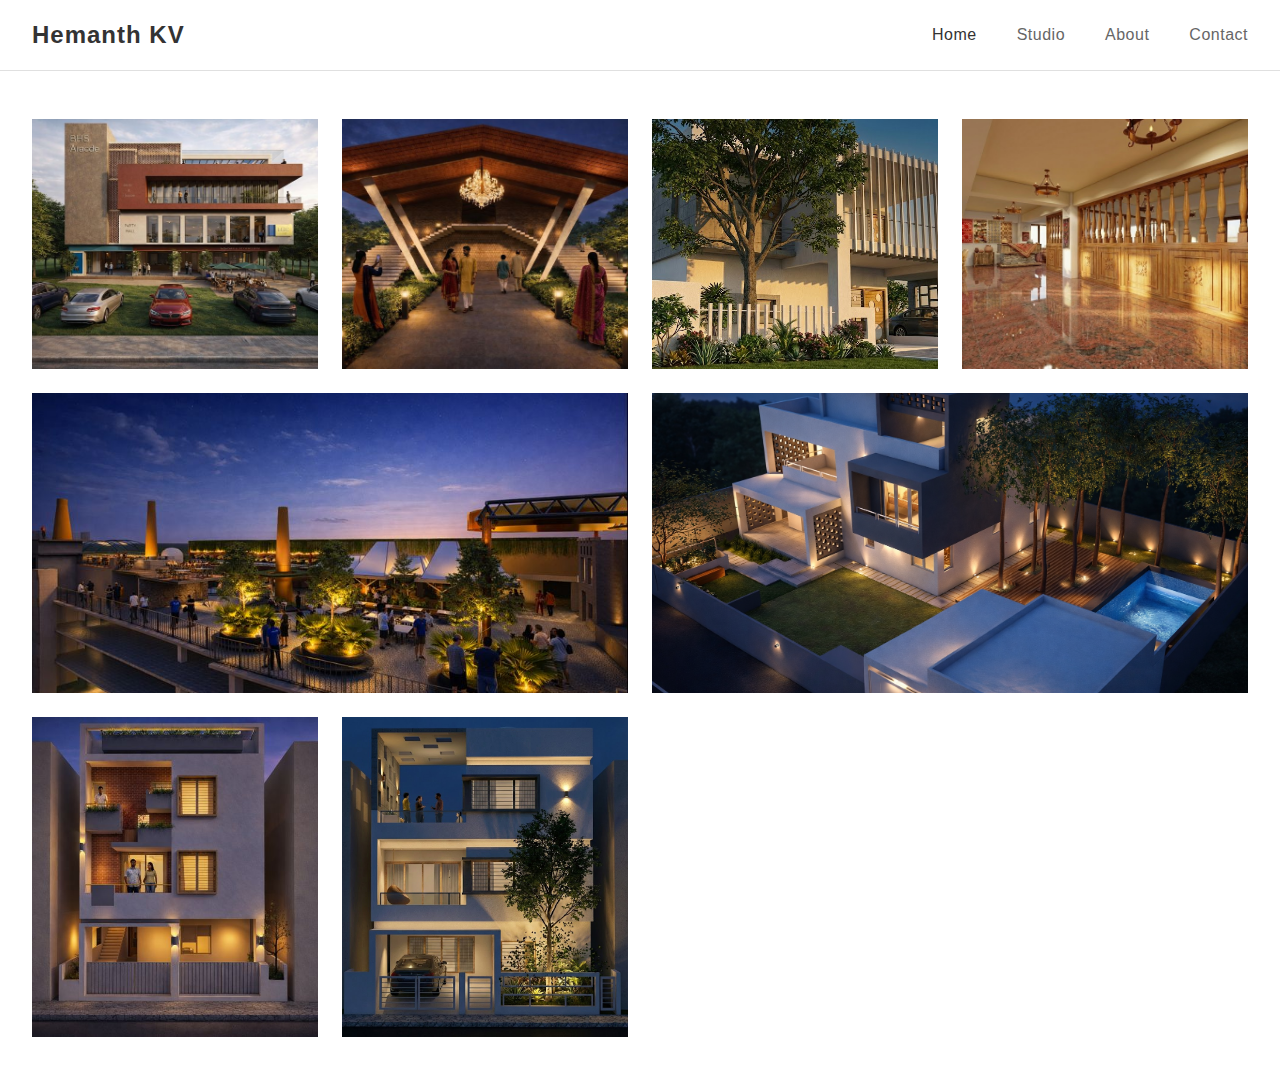
<file: index.html>
<!DOCTYPE html>
<html lang="en">
<head>
    <meta charset="UTF-8">
    <meta name="viewport" content="width=device-width, initial-scale=1.0">
    <title>Architecture Portfolio - Home</title>
    <link rel="stylesheet" href="style.css">

	<!-- Google tag (gtag.js) -->
<script async src="https://www.googletagmanager.com/gtag/js?id=G-8YZRZBDBZZ"></script>
<script>
  window.dataLayer = window.dataLayer || [];
  function gtag(){dataLayer.push(arguments);}
  gtag('js', new Date());

  gtag('config', 'G-8YZRZBDBZZ');
</script>
</head>
<body>
    <nav class="navbar">
        <div class="nav-container">
            <div class="logo">Hemanth KV</div>
            <ul class="nav-menu">
                <li><a href="index.html" class="active">Home</a></li>
                <li><a href="projects.html">Studio</a></li>
                <li><a href="about.html">About</a></li>
                <li><a href="contact.html">Contact</a></li>
            </ul>
        </div>
    </nav>

    <main class="home-container">
        <div class="image-grid">
            <!-- 
            TO ADD IMAGES: 
            1. Place your images in the 'images/home/' folder
            2. Copy one of the blocks below and paste it
            3. Change the src to your image filename
            4. Choose a size class: grid-small, grid-medium, grid-large, or grid-wide
            -->
            
         
            
            <div class="grid-item grid-small">
                <img src="images/home/bhs-arcade.png" alt="Architecture">
            </div>
            
            <div class="grid-item grid-small">
                <img src="images/home/ramohalli-convention.png" alt="Architecture">
            </div>
            
  	<div class="grid-item grid-small">
                <img src="images/home/ramohalli-residence.jpg" alt="Architecture">
            </div>

	<div class="grid-item grid-small">
                <img src="images/home/naati-mane.jpg" alt="Architecture">
            </div>

            <div class="grid-item grid-wide">
                <img src="images/home/brew-factory.png" alt="Architecture">
            </div>
            
            <div class="grid-item grid-wide">
                <img src="images/home/ravi-residence.png" alt="Architecture">
            </div>
            
          

   	    <div class="grid-item grid-tall">
                <img src="images/home/kengeri-residence.png" alt="Architecture">
            </div>

 		<div class="grid-item grid-tall">
                <img src="images/home/akash-residence.jpg" alt="Architecture">
            </div>
            <!-- Add more images by copying the pattern above -->
            
        </div>
    </main>
</body>
</html>
</file>
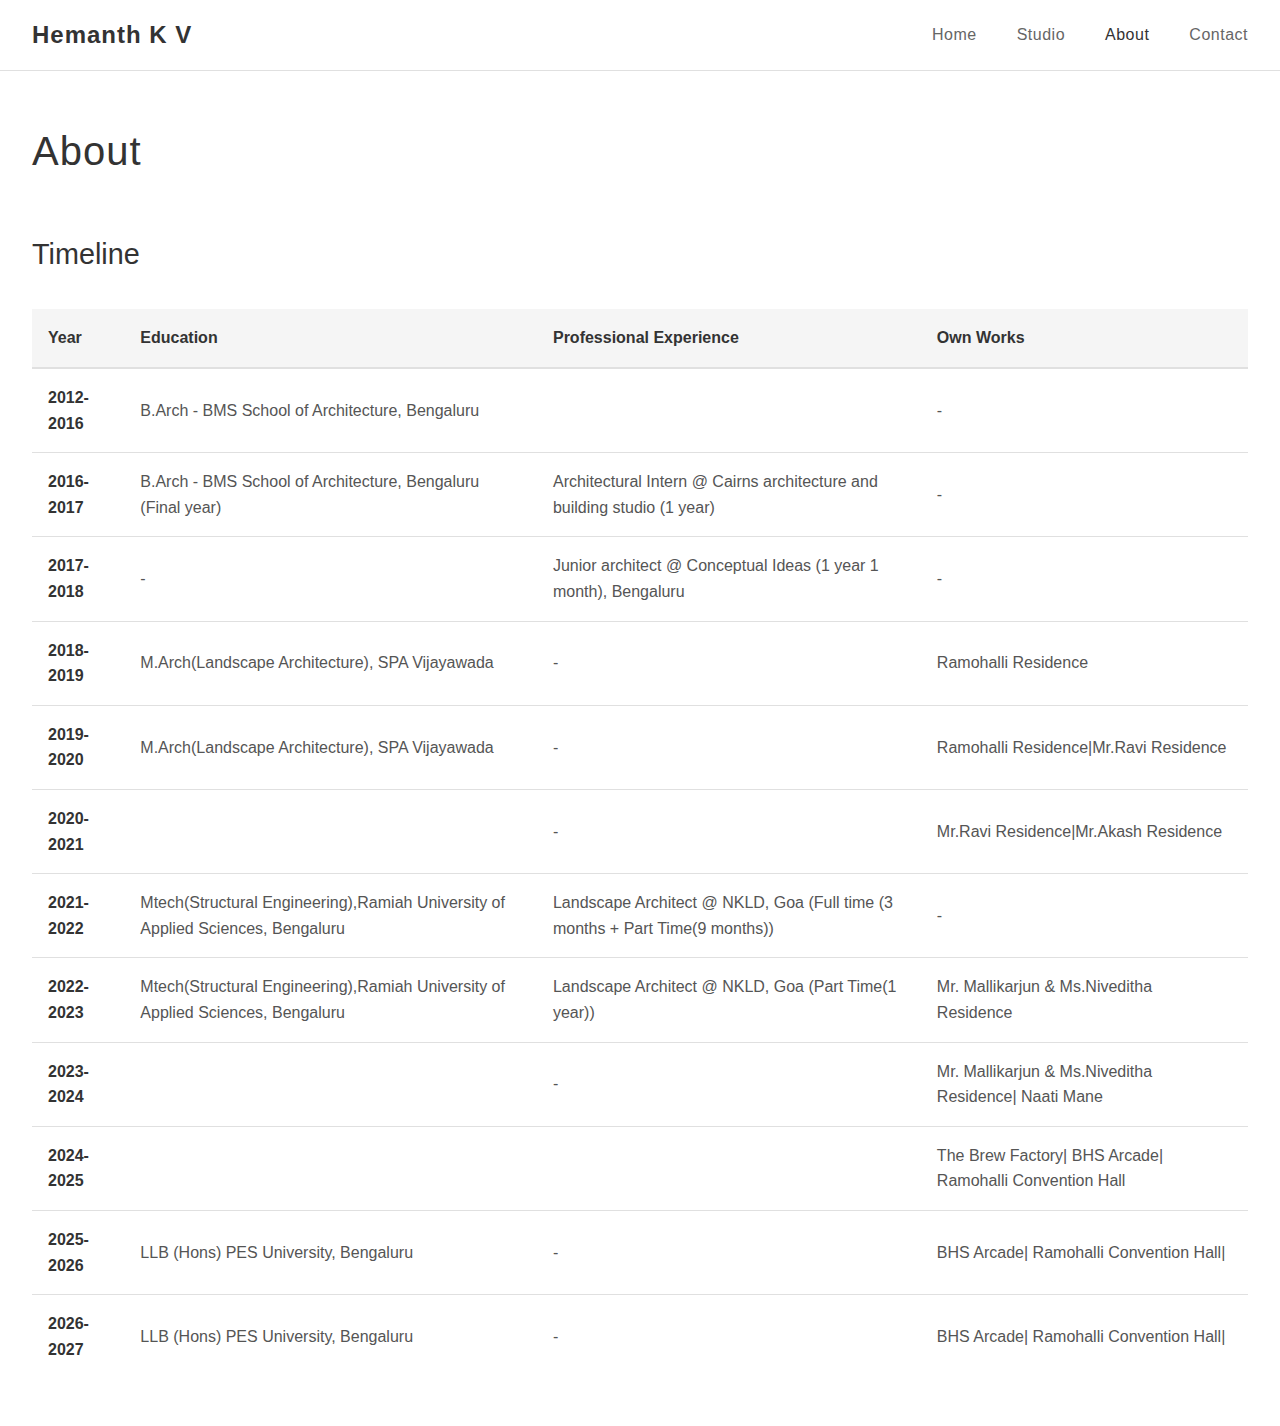
<file: about.html>
<!DOCTYPE html>
<html lang="en">
<head>
    <meta charset="UTF-8">
    <meta name="viewport" content="width=device-width, initial-scale=1.0">
    <title>Architecture Portfolio - About</title>
    <link rel="stylesheet" href="style.css">

    <!-- Google tag (gtag.js) -->
<script async src="https://www.googletagmanager.com/gtag/js?id=G-8YZRZBDBZZ"></script>
<script>
  window.dataLayer = window.dataLayer || [];
  function gtag(){dataLayer.push(arguments);}
  gtag('js', new Date());

  gtag('config', 'G-8YZRZBDBZZ');
</script>
</head>
<body>
    <nav class="navbar">
        <div class="nav-container">
            <div class="logo">Hemanth K V</div>
            <ul class="nav-menu">
                <li><a href="index.html">Home</a></li>
                <li><a href="projects.html">Studio</a></li>
                <li><a href="about.html" class="active">About</a></li>
                <li><a href="contact.html">Contact</a></li>
            </ul>
        </div>
    </nav>

    <main class="about-container">
        <h1>About</h1>
        
        <div class="timeline-section">
            <h2>Timeline</h2>
            
            <table class="timeline-table">
                <thead>
                    <tr>
                        <th>Year</th>
                        <th>Education</th>
                        <th>Professional Experience</th>
                        <th>Own Works</th>
                    </tr>
                </thead>
                <tbody>
                    <!--
                    TO EDIT THE TIMELINE:
                    Each row represents one year. You can:
                    1. Change the year in the first <td>
                    2. Update text in Education, Professional Work, or Own Work columns
                    3. Leave a column empty by keeping <td></td> or putting <td>-</td>
                    4. Add new rows by copying a <tr>...</tr> block
                    5. Delete rows you don't need
                    -->
                    

 		    <tr>
                        <td>2012-2016</td>
                        <td>B.Arch - BMS School of Architecture, Bengaluru</td>
                        <td></td>
                        <td>-</td>
                    </tr>


                    <tr>
                        <td>2016-2017</td>
                        <td>B.Arch - BMS School of Architecture, Bengaluru (Final year)
                        <td>Architectural Intern @ Cairns architecture and building studio (1 year)</td>
                        <td>-</td>
                    </tr>
                    
                    <tr>
                        <td>2017-2018</td>
                        <td>-</td>
                        <td>Junior architect @ Conceptual Ideas (1 year 1 month), Bengaluru </td>
                        <td>-</td>
                    </tr>
                    
                    <tr>
                        <td>2018-2019</td>
                        <td>M.Arch(Landscape Architecture), SPA Vijayawada </td>
                        <td>-</td>
                        <td>Ramohalli Residence</td>
                    </tr>
                    

 		<tr>
                        <td>2019-2020</td>
                        <td>M.Arch(Landscape Architecture), SPA Vijayawada </td>
                        <td>-</td>
                        <td>Ramohalli Residence|Mr.Ravi Residence</td>
                    </tr>

<tr>
                        <td>2020-2021</td>
                        <td></td>
                        <td>-</td>
                        <td>Mr.Ravi Residence|Mr.Akash Residence</td>
                    </tr>

                    <tr>
                        <td>2021-2022</td>
                        <td>Mtech(Structural Engineering),Ramiah University of Applied Sciences, Bengaluru</td>
                        <td>Landscape Architect @ NKLD, Goa (Full time (3 months + Part Time(9 months))</td>
                        <td>-</td>
                    </tr>
                    
                    <tr>
                        <td>2022-2023</td>
                        <td>Mtech(Structural Engineering),Ramiah University of Applied Sciences, Bengaluru</td>
                        <td>Landscape Architect @ NKLD, Goa (Part Time(1 year))</td>
                        <td>Mr. Mallikarjun & Ms.Niveditha Residence</td>
                    </tr>
                    
                    <tr>
                        <td>2023-2024</td>
                        <td></td>
                        <td>-</td>
                        <td>Mr. Mallikarjun & Ms.Niveditha Residence| Naati Mane</td>
                    </tr>
                    
                    <tr>
                        <td>2024-2025</td>
                        <td></td>
                        <td></td>
                        <td>The Brew Factory| BHS Arcade| Ramohalli Convention Hall</td>
                    </tr>
                    
                    <tr>
                        <td>2025-2026</td>
                        <td>LLB (Hons) PES University, Bengaluru</td>
                        <td>-</td>
                        <td>BHS Arcade|  Ramohalli Convention Hall| </td>
                    </tr>
                    
 		    <tr>
                        <td>2026-2027</td>
                        <td>LLB (Hons) PES University, Bengaluru</td>
                        <td>-</td>
                        <td>BHS Arcade|  Ramohalli Convention Hall| </td>
                    </tr>
                 
                    <!-- Add more rows by copying the <tr>...</tr> block above -->
                    
                </tbody>
            </table>
        </div>
    </main>
</body>
</html>
</file>
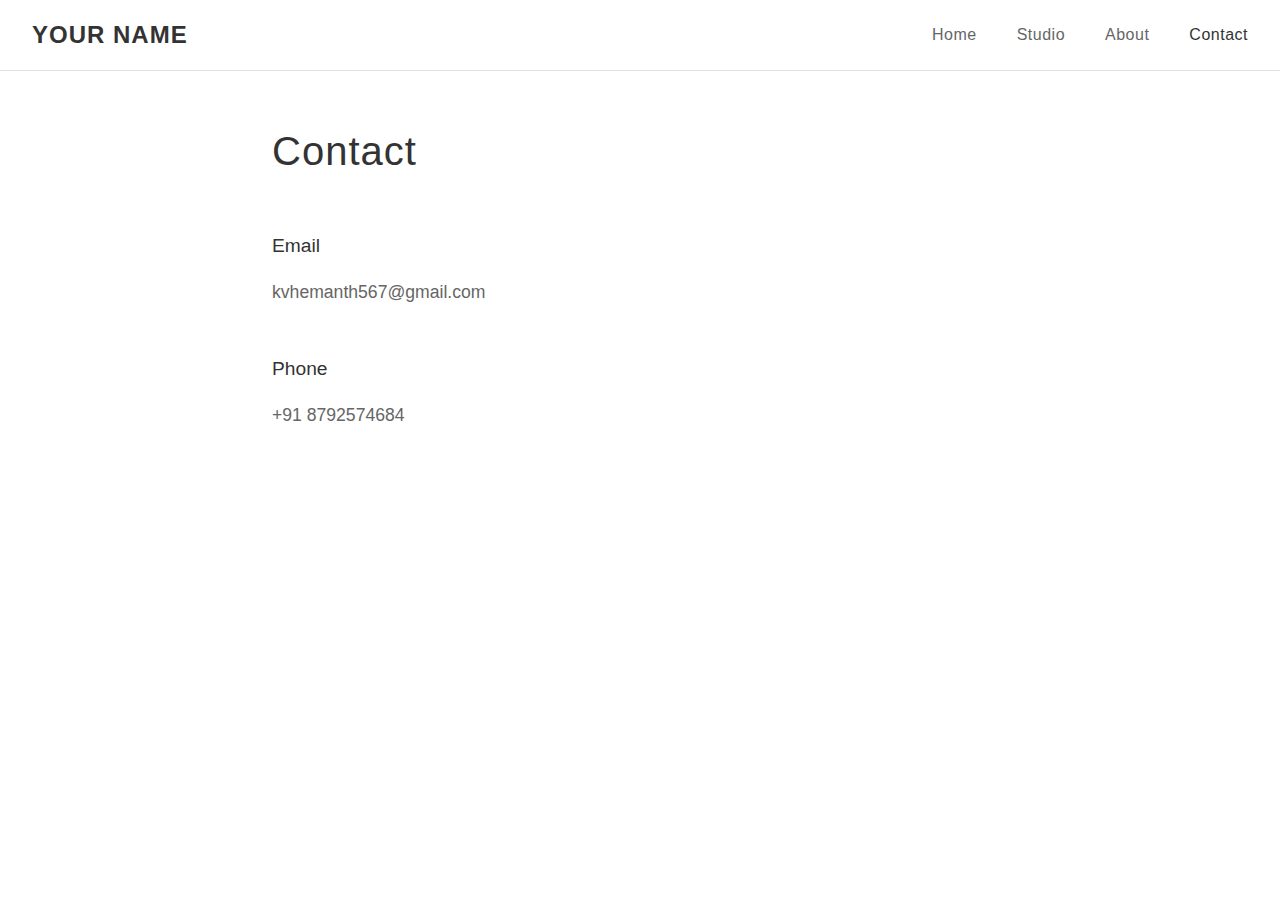
<file: contact.html>
<!DOCTYPE html>
<html lang="en">
<head>
    <meta charset="UTF-8">
    <meta name="viewport" content="width=device-width, initial-scale=1.0">
    <title>Architecture Portfolio - Contact</title>
    <link rel="stylesheet" href="style.css">
</head>
<body>
    <nav class="navbar">
        <div class="nav-container">
            <div class="logo">YOUR NAME</div>
            <ul class="nav-menu">
                <li><a href="index.html">Home</a></li>
                <li><a href="projects.html">Studio</a></li>
                <li><a href="about.html">About</a></li>
                <li><a href="contact.html" class="active">Contact</a></li>
            </ul>
        </div>
    </nav>

    <main class="contact-container">
        <h1>Contact</h1>
        
        <div class="contact-info">
            <div class="contact-item">
                <h3>Email</h3>
                <p><a href="mailto:your.email@example.com">kvhemanth567@gmail.com</a></p>
                <!-- TO EDIT: Replace your.email@example.com with your actual email -->
            </div>
            
            <div class="contact-item">
                <h3>Phone</h3>
                <p><a href="tel:+919876543210">+91 8792574684</a></p>
                <!-- TO EDIT: Replace +919876543210 with your actual phone number -->
            </div>
        </div>
    </main>
</body>
</html>
</file>
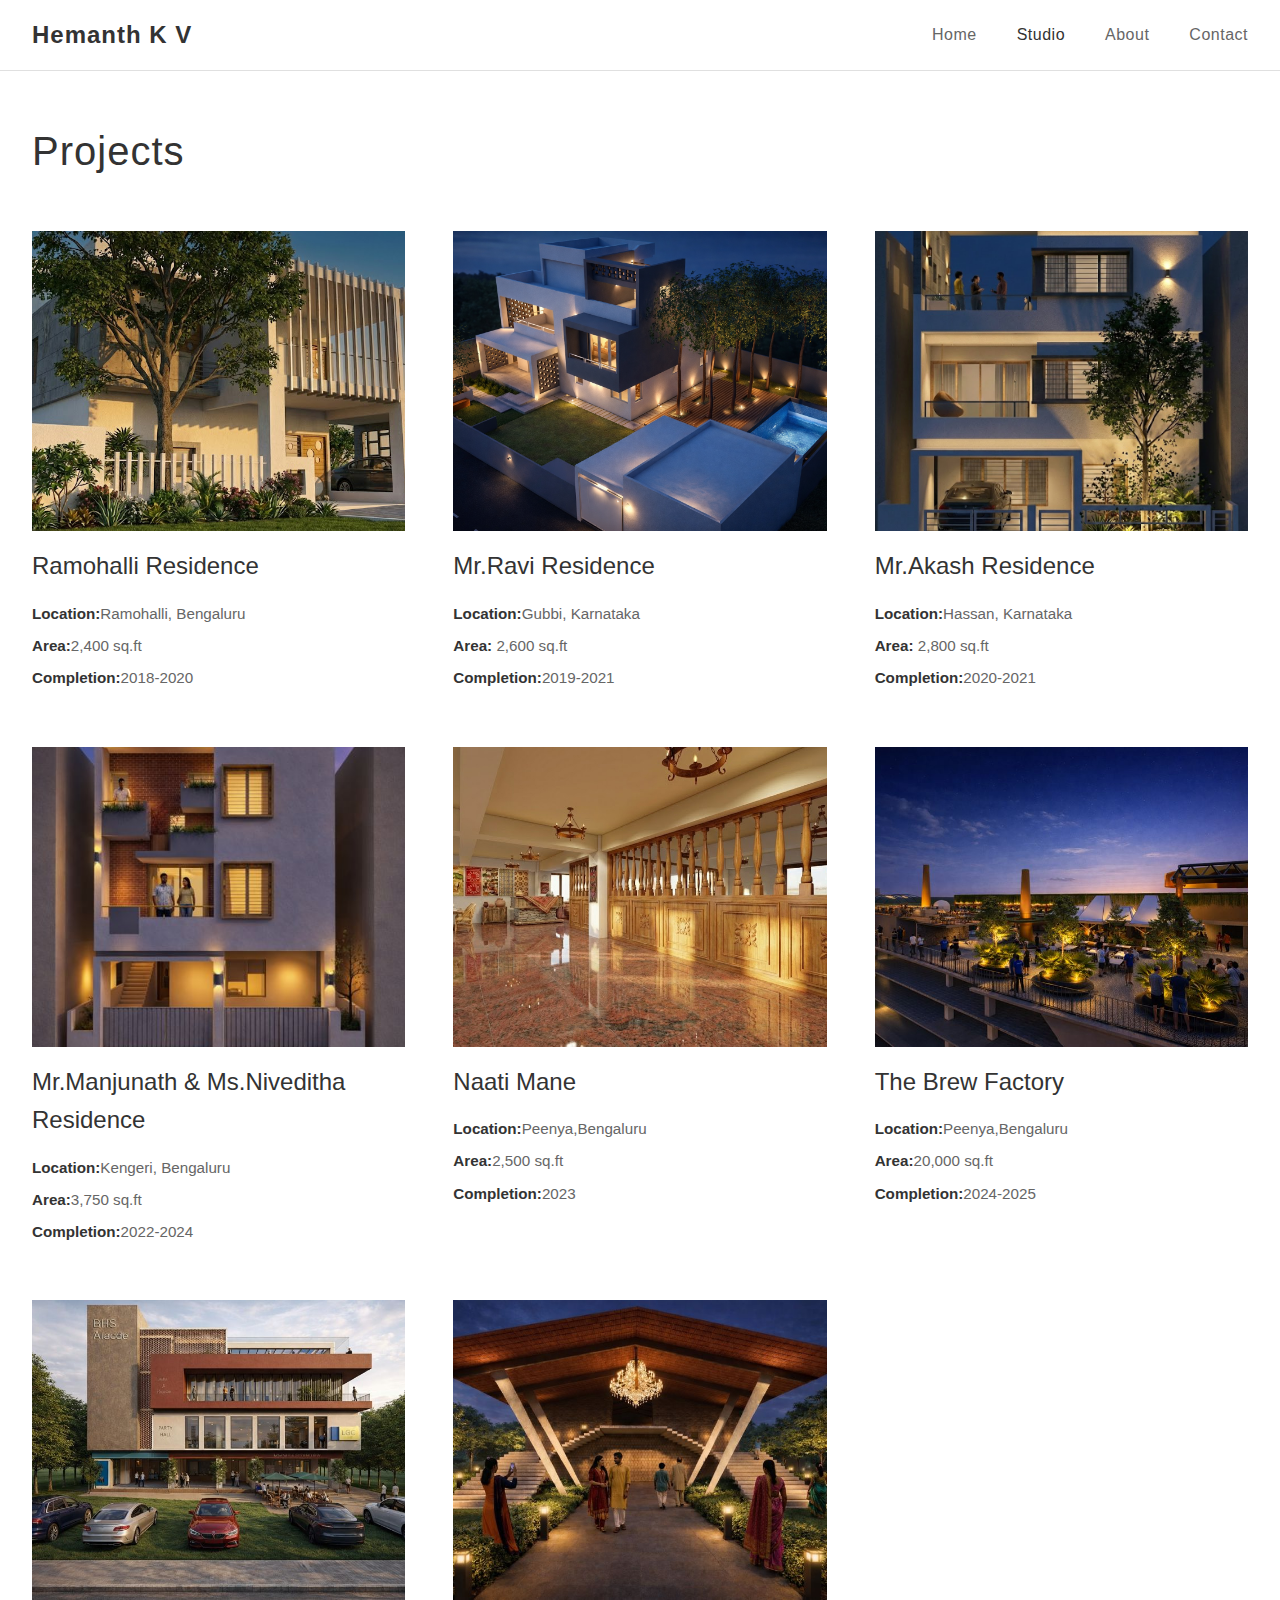
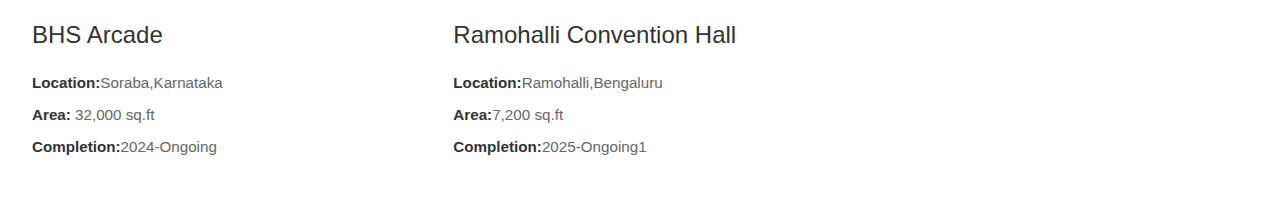
<file: projects.html>
<!DOCTYPE html>
<html lang="en">
<head>
    <meta charset="UTF-8">
    <meta name="viewport" content="width=device-width, initial-scale=1.0">
    <title>Architecture Portfolio - Projects</title>
    <link rel="stylesheet" href="style.css">
</head>
<body>
    <nav class="navbar">
        <div class="nav-container">
            <div class="logo">Hemanth K V</div>
            <ul class="nav-menu">
                <li><a href="index.html">Home</a></li>
                <li><a href="projects.html" class="active">Studio</a></li>
                <li><a href="about.html">About</a></li>
                <li><a href="contact.html">Contact</a></li>
            </ul>
        </div>
    </nav>

    <main class="projects-container">
        <h1>Projects</h1>
        
        <div class="projects-grid">
            
            <!-- 
            TO ADD A PROJECT:
            1. Copy the entire project-card block below
            2. Create a new HTML file for the project (copy project-template.html)
            3. Update the href to link to your new project page
            4. Add project image to images/projects/ folder
            5. Update Name, Location, Area, and Completion details
            -->
            
            <a href="ramohalli-detail.html" class="project-card">
                <div class="project-image">
                    <img src="images/projects/ramohalli-residence.jpg" alt="Project Name">
                </div>
                <div class="project-info">
                    <h3>Ramohalli Residence</h3>
                    <div class="project-details">
                        <p><strong>Location:</strong>Ramohalli, Bengaluru</p>
                        <p><strong>Area:</strong>2,400 sq.ft</p>
                        <p><strong>Completion:</strong>2018-2020</p>
                    </div>
                </div>
            </a>

            <a href="ravi-detail.html" class="project-card">
                <div class="project-image">
                    <img src="images/projects/ravi-residence.png" alt="Project Name">
                </div>
                <div class="project-info">
                    <h3>Mr.Ravi Residence</h3>
                    <div class="project-details">
                        <p><strong>Location:</strong>Gubbi, Karnataka</p>
                        <p><strong>Area:</strong> 2,600 sq.ft</p>
                        <p><strong>Completion:</strong>2019-2021</p>
                    </div>
                </div>
            </a>

            <a href="akash-detail.html" class="project-card">
                <div class="project-image">
                    <img src="images/projects/akash-residence.jpg" alt="Project Name">
                </div>
                <div class="project-info">
                    <h3>Mr.Akash Residence</h3>
                    <div class="project-details">
                        <p><strong>Location:</strong>Hassan, Karnataka</p>
                        <p><strong>Area:</strong> 2,800 sq.ft</p>
                        <p><strong>Completion:</strong>2020-2021</p>
                    </div>
                </div>
            </a>

            <a href="kengeri-detail.html" class="project-card">
                <div class="project-image">
                    <img src="images/projects/kengeri-residence.png" alt="Project Name">
                </div>
                <div class="project-info">
                    <h3>Mr.Manjunath & Ms.Niveditha Residence</h3>
                    <div class="project-details">
                        <p><strong>Location:</strong>Kengeri, Bengaluru</p>
                        <p><strong>Area:</strong>3,750 sq.ft</p>
                        <p><strong>Completion:</strong>2022-2024</p>
                    </div>
                </div>
            </a>



    		<a href="naatimane-detail.html" class="project-card">
                <div class="project-image">
                    <img src="images/projects/naati-mane.jpg" alt="Project Name">
                </div>
                <div class="project-info">
                    <h3>Naati Mane</h3>
                    <div class="project-details">
                        <p><strong>Location:</strong>Peenya,Bengaluru</p>
                        <p><strong>Area:</strong>2,500 sq.ft</p>
                        <p><strong>Completion:</strong>2023</p>
                    </div>
                </div>
            </a>



            <a href="brewfactory-detail.html" class="project-card">
                <div class="project-image">
                    <img src="images/projects/brew-factory.png" alt="Project Name">
                </div>
                <div class="project-info">
                    <h3>The Brew Factory</h3>
                    <div class="project-details">
                        <p><strong>Location:</strong>Peenya,Bengaluru</p>
                        <p><strong>Area:</strong>20,000 sq.ft</p>
                        <p><strong>Completion:</strong>2024-2025</p>
                    </div>
                </div>
            </a>


            <a href="bhsarcade-detail.html" class="project-card">
                <div class="project-image">
                    <img src="images/projects/bhs-arcade.png" alt="Project Name">
                </div>
                <div class="project-info">
                    <h3>BHS Arcade</h3>
                    <div class="project-details">
                        <p><strong>Location:</strong>Soraba,Karnataka</p>
                        <p><strong>Area:</strong> 32,000 sq.ft</p>
                        <p><strong>Completion:</strong>2024-Ongoing</p>
                    </div>
                </div>
            </a>


            <a href="ramohalliconvention-detail.html" class="project-card">
                <div class="project-image">
                    <img src="images/projects/ramohalli-convention.png" alt="Project Name">
                </div>
                <div class="project-info">
                    <h3>Ramohalli Convention Hall</h3>
                    <div class="project-details">
                        <p><strong>Location:</strong>Ramohalli,Bengaluru</p>
                        <p><strong>Area:</strong>7,200 sq.ft</p>
                        <p><strong>Completion:</strong>2025-Ongoing1</p>
                    </div>
                </div>
            </a>


        


            <!-- Copy the project-card block above to add more projects -->

        </div>
    </main>
</body>
</html>
</file>
<file: style.css>
/* ===== BASIC RESET & GLOBAL STYLES ===== */
* {
    margin: 0;
    padding: 0;
    box-sizing: border-box;
}

body {
    font-family: 'Helvetica Neue', Arial, sans-serif;
    line-height: 1.6;
    color: #333;
    background-color: #fff;
}

/* ===== NAVIGATION BAR ===== */
.navbar {
    background-color: #fff;
    border-bottom: 1px solid #e0e0e0;
    position: sticky;
    top: 0;
    z-index: 100;
    padding: 1rem 0;
}

.nav-container {
    max-width: 1400px;
    margin: 0 auto;
    padding: 0 2rem;
    display: flex;
    justify-content: space-between;
    align-items: center;
}

.logo {
    font-size: 1.5rem;
    font-weight: 600;
    color: #333;
    letter-spacing: 1px;
}

.nav-menu {
    display: flex;
    list-style: none;
    gap: 2.5rem;
}

.nav-menu a {
    text-decoration: none;
    color: #666;
    font-size: 1rem;
    transition: color 0.3s ease;
    letter-spacing: 0.5px;
}

.nav-menu a:hover,
.nav-menu a.active {
    color: #333;
}

/* ===== HOME PAGE - IMAGE GRID ===== */
.home-container {
    max-width: 1400px;
    margin: 0 auto;
    padding: 3rem 2rem;
}

.image-grid {
    display: grid;
    grid-template-columns: repeat(auto-fit, minmax(250px, 1fr));
    gap: 1.5rem;
    grid-auto-flow: dense;
}

.grid-item {
    overflow: hidden;
    background-color: #f5f5f5;
}

.grid-item img {
    width: 100%;
    height: 100%;
    object-fit: cover;
    display: block;
    transition: transform 0.3s ease;
}

.grid-item:hover img {
    transform: scale(1.05);
}

/* Grid size variations */
.grid-small {
    grid-column: span 1;
    height: 250px;
}

.grid-medium {
    grid-column: span 1;
    height: 350px;
}

.grid-large {
    grid-column: span 2;
    height: 400px;
}

.grid-wide {
    grid-column: span 2;
    height: 300px;
}

/* ===== PROJECTS PAGE ===== */
.projects-container {
    max-width: 1400px;
    margin: 0 auto;
    padding: 3rem 2rem;
}

.projects-container h1 {
    font-size: 2.5rem;
    margin-bottom: 3rem;
    font-weight: 300;
    letter-spacing: 1px;
}

.projects-grid {
    display: grid;
    grid-template-columns: repeat(auto-fill, minmax(350px, 1fr));
    gap: 3rem;
}

.project-card {
    text-decoration: none;
    color: inherit;
    display: block;
    transition: transform 0.3s ease;
}

.project-card:hover {
    transform: translateY(-5px);
}

.project-image {
    width: 100%;
    height: 300px;
    overflow: hidden;
    background-color: #f5f5f5;
    margin-bottom: 1rem;
}

.project-image img {
    width: 100%;
    height: 100%;
    object-fit: cover;
    display: block;
    transition: transform 0.3s ease;
}

.project-card:hover .project-image img {
    transform: scale(1.05);
}

.project-info h3 {
    font-size: 1.5rem;
    font-weight: 500;
    margin-bottom: 1rem;
    color: #333;
}

.project-details p {
    margin-bottom: 0.5rem;
    color: #666;
    font-size: 0.95rem;
}

.project-details strong {
    color: #333;
}

/* ===== PROJECT DETAIL PAGE ===== */
.project-detail-container {
    max-width: 1200px;
    margin: 0 auto;
    padding: 3rem 2rem;
}

.back-link {
    margin-bottom: 2rem;
}

.back-link a {
    text-decoration: none;
    color: #666;
    font-size: 1rem;
    transition: color 0.3s ease;
}

.back-link a:hover {
    color: #333;
}

.project-detail-container h1 {
    font-size: 2.5rem;
    margin-bottom: 2rem;
    font-weight: 300;
    letter-spacing: 1px;
}

.project-meta {
    display: flex;
    gap: 3rem;
    margin-bottom: 2rem;
    padding-bottom: 2rem;
    border-bottom: 1px solid #e0e0e0;
    flex-wrap: wrap;
}

.meta-item {
    font-size: 1rem;
    color: #666;
}

.meta-item strong {
    color: #333;
    margin-right: 0.5rem;
}

.project-description {
    margin-bottom: 3rem;
    font-size: 1.1rem;
    line-height: 1.8;
    color: #555;
}

.project-images {
    display: grid;
    grid-template-columns: 1fr;
    gap: 2rem;
}

.project-images img {
    width: 100%;
    height: auto;
    display: block;
}

/* ===== ABOUT PAGE ===== */
.about-container {
    max-width: 1400px;
    margin: 0 auto;
    padding: 3rem 2rem;
}

.about-container h1 {
    font-size: 2.5rem;
    margin-bottom: 3rem;
    font-weight: 300;
    letter-spacing: 1px;
}

.timeline-section h2 {
    font-size: 1.8rem;
    margin-bottom: 2rem;
    font-weight: 400;
}

.timeline-table {
    width: 100%;
    border-collapse: collapse;
    background-color: #fff;
}

.timeline-table thead {
    background-color: #f5f5f5;
}

.timeline-table th {
    padding: 1rem;
    text-align: left;
    font-weight: 600;
    color: #333;
    border-bottom: 2px solid #e0e0e0;
}

.timeline-table td {
    padding: 1rem;
    border-bottom: 1px solid #e0e0e0;
    color: #555;
}

.timeline-table tbody tr:hover {
    background-color: #fafafa;
}

.timeline-table tbody tr:last-child td {
    border-bottom: none;
}

/* Year column styling */
.timeline-table td:first-child {
    font-weight: 600;
    color: #333;
}

/* ===== CONTACT PAGE ===== */
.contact-container {
    max-width: 800px;
    margin: 0 auto;
    padding: 3rem 2rem;
}

.contact-container h1 {
    font-size: 2.5rem;
    margin-bottom: 3rem;
    font-weight: 300;
    letter-spacing: 1px;
}

.contact-info {
    display: flex;
    flex-direction: column;
    gap: 3rem;
}

.contact-item h3 {
    font-size: 1.2rem;
    font-weight: 500;
    margin-bottom: 1rem;
    color: #333;
}

.contact-item p {
    font-size: 1.1rem;
}

.contact-item a {
    color: #666;
    text-decoration: none;
    transition: color 0.3s ease;
}

.contact-item a:hover {
    color: #333;
}

/* ===== RESPONSIVE DESIGN ===== */
@media (max-width: 768px) {
    .nav-container {
        flex-direction: column;
        gap: 1rem;
    }
    
    .nav-menu {
        gap: 1.5rem;
    }
    
    .image-grid {
        grid-template-columns: 1fr;
    }
    
    .grid-small,
    .grid-medium,
    .grid-large,
    .grid-wide {
        grid-column: span 1;
        height: 300px;
    }
    
    .projects-grid {
        grid-template-columns: 1fr;
    }
    
    .project-meta {
        flex-direction: column;
        gap: 1rem;
    }
    
    .timeline-table {
        font-size: 0.9rem;
    }
    
    .timeline-table th,
    .timeline-table td {
        padding: 0.75rem 0.5rem;
    }
}

@media (max-width: 480px) {
    .logo {
        font-size: 1.2rem;
    }
    
    .nav-menu {
        font-size: 0.9rem;
        gap: 1rem;
    }
    
    .projects-container h1,
    .about-container h1,
    .contact-container h1,
    .project-detail-container h1 {
        font-size: 2rem;
    }
    
    .timeline-table {
        font-size: 0.8rem;
    }
    
    .timeline-table th,
    .timeline-table td {
        padding: 0.5rem 0.25rem;
    }
}
</file>
